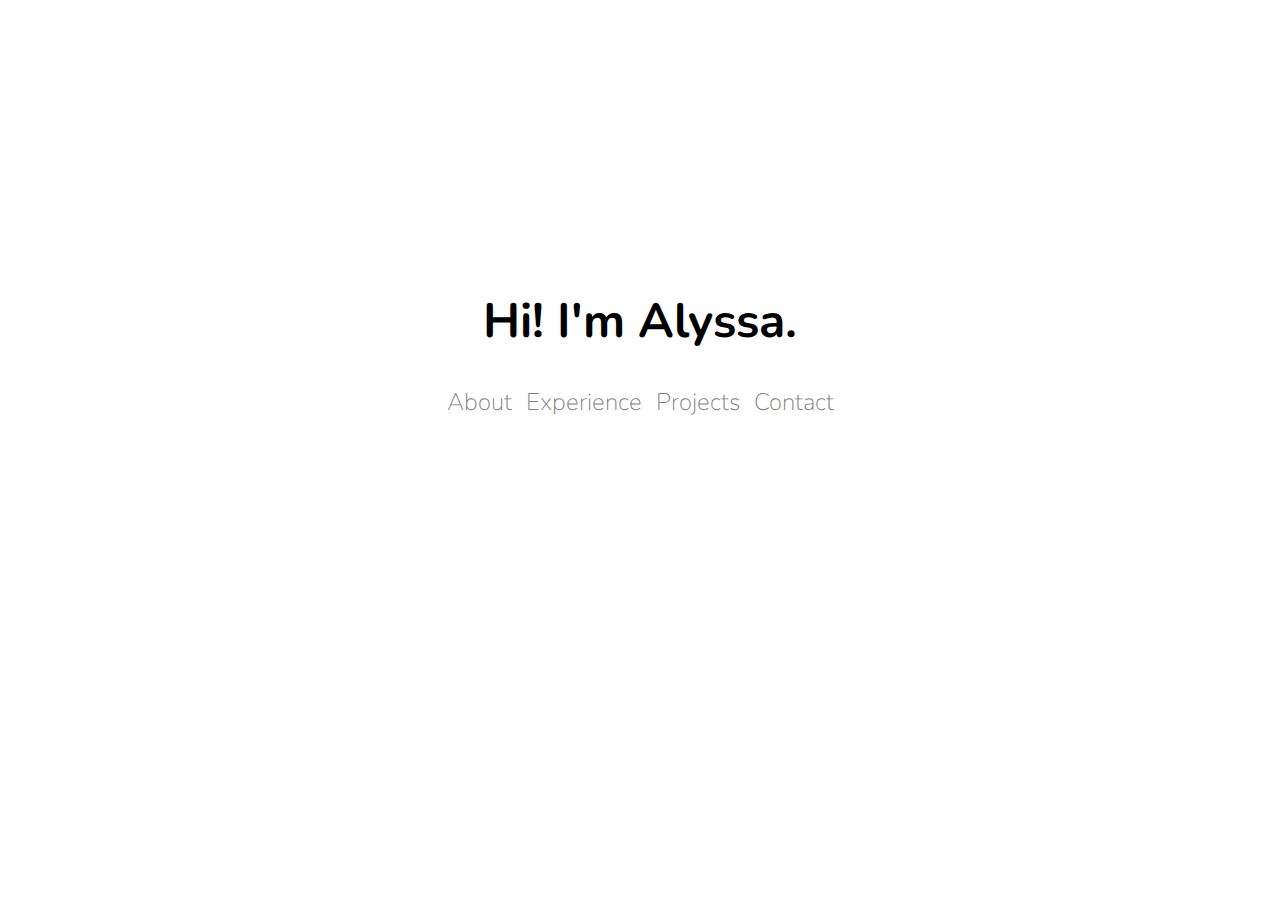
<file: index.html>
<!DOCTYPE html>
<html lang="en">
<head>
    <meta charset="UTF-8">
    <meta name="viewport" content="width=device-width, initial-scale=1.0">
    <link
      rel="icon"
      type="image/png"
      sizes="16x16"
      href="assets/favicon-16x16.png"
    />
    <link rel="stylesheet" href="main.css">
    <title>Alyssa</title>
</head>
<body>
    <div id="homepage" class="container">
        <h1 id="header">Hi! I'm Alyssa.</h1>
        <div id="homepage-links">
            <a class="links" href="about.html">About</a>
            <a class="links" href="experience.html">Experience</a>
            <a class="links" href="projects.html">Projects</a>
            <a class="links" href="contact.html">Contact</a>
        </div>
    </div>
</body>
</html>
</file>
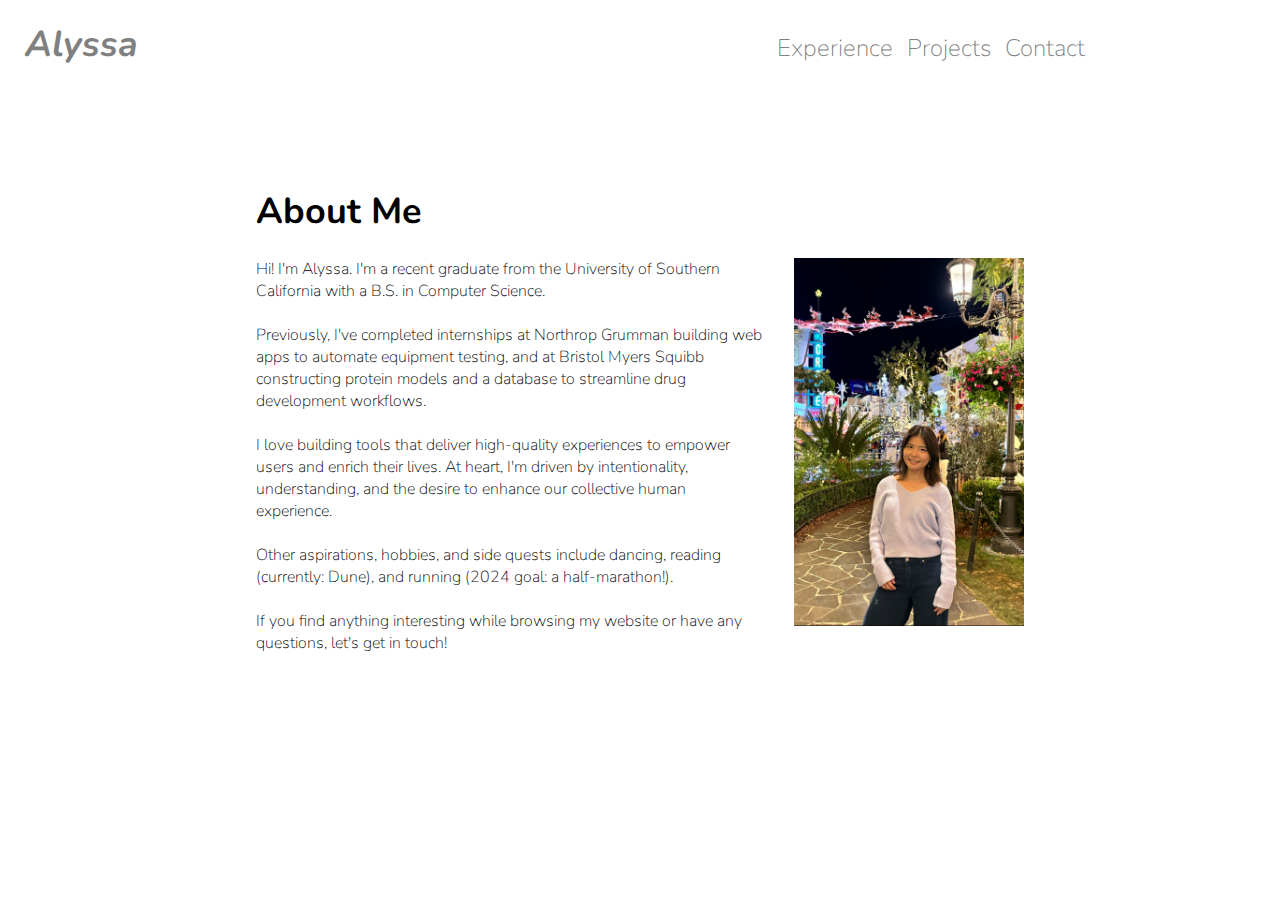
<file: about.html>
<!DOCTYPE html>
<html lang="en">
<head>
    <meta charset="UTF-8">
    <meta name="viewport" content="width=device-width, initial-scale=1.0">
    <link
      rel="icon"
      type="image/png"
      sizes="16x16"
      href="assets/favicon-16x16.png"
    />
    <link rel="stylesheet" href="main.css">
    <title>Alyssa | About</title>
</head>
<body>
    <div class="navigation">
        <a class="links" href="index.html">Alyssa</a>
        <a class="links" href="experience.html">Experience</a>
        <a class="links" href="projects.html">Projects</a>
        <a class="links" href="contact.html">Contact</a>
    </div>

    <div class="about-container">
        <p>
            <span class="larger-font"> About Me </span>
            <br>
            <br>
            <img src="/assets/images/profile.jpg"/>
            Hi! I'm Alyssa. I'm a recent graduate from the University of Southern California with a B.S. in Computer Science.
            <br>
            <br>
            Previously, I've completed internships at Northrop Grumman building web apps to automate equipment testing, and at Bristol Myers Squibb constructing protein models and a database to streamline drug development workflows.
            <br>
            <br>
            I love building tools that deliver high-quality experiences to empower users and enrich their lives. At heart, I'm driven by intentionality, understanding, and the desire to enhance our collective human experience.
            <br>
            <br>
            Other aspirations, hobbies, and side quests include dancing, reading (currently: Dune), and running (2024 goal: a half-marathon!).
            <br>
            <br>
            If you find anything interesting while browsing my website or have any questions, let's get in touch! 
        </p>
    </div>
</body>
</html>
</file>
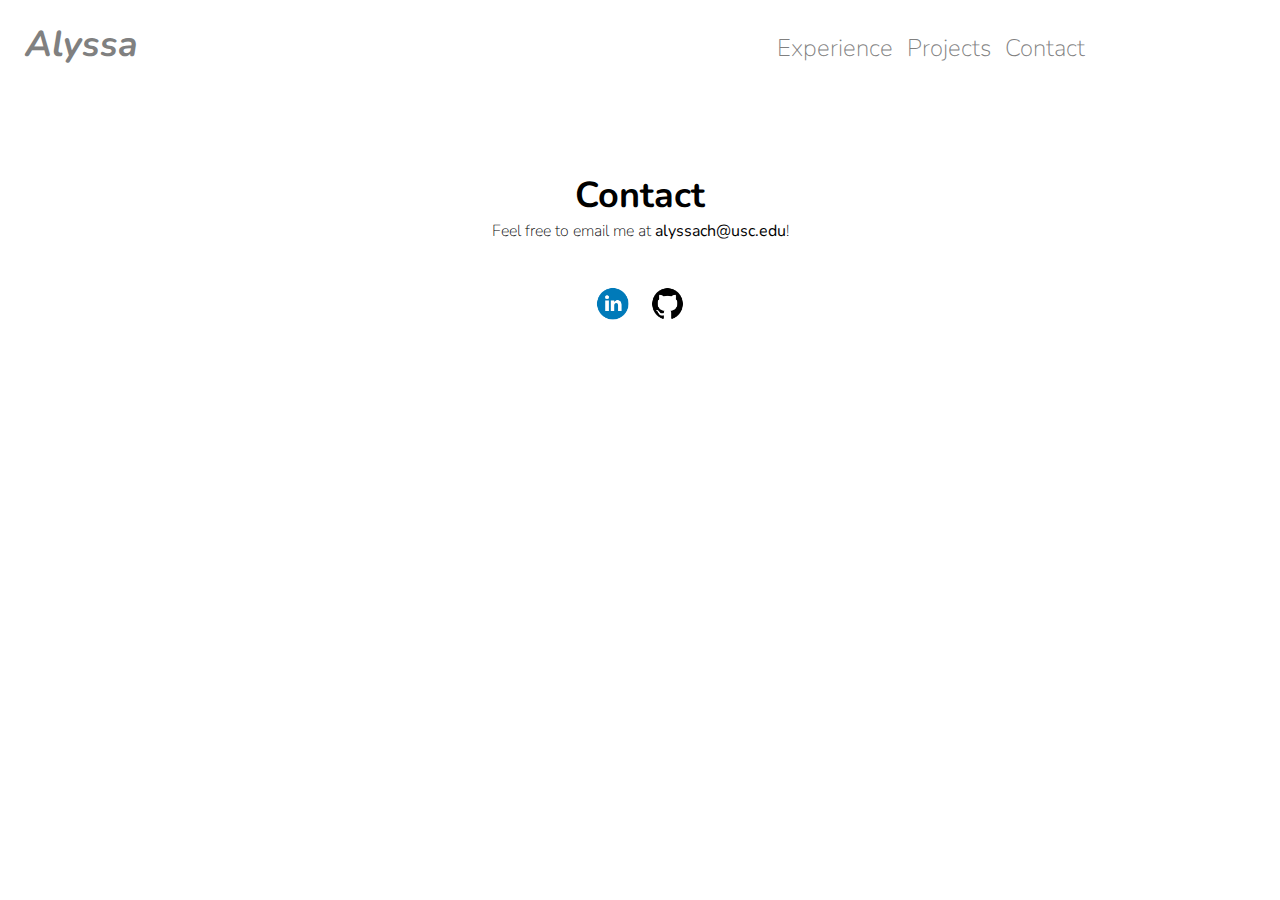
<file: contact.html>
<!DOCTYPE html>
<html lang="en">
<head>
    <meta charset="UTF-8">
    <meta name="viewport" content="width=device-width, initial-scale=1.0">
    <link
      rel="icon"
      type="image/png"
      sizes="16x16"
      href="assets/favicon-16x16.png"
    />
    <link rel="stylesheet" href="main.css">
    <title>Alyssa | Contact</title>
</head>
<body>
    <div class="navigation">
        <a class="links" href="index.html">Alyssa</a>
        <a class="links" href="experience.html">Experience</a>
        <a class="links" href="projects.html">Projects</a>
        <a class="links" href="contact.html">Contact</a>
    </div>

    <div id="contact" class="container">
        <!-- <span class="larger-font">Contact</span> -->
        <div class="larger-font">Contact</div>
        <div>
            Feel free to email me at <b>alyssach@usc.edu</b>!
            <br>
            <br>
            <br>
        </div>

        <div class="contact-info">
            <a href="https://www.linkedin.com/in/alyssa-cho-a9971815a/" target="_blank">
              <img class="socials" src="assets/images/socials/linkedin.png" alt="..." />
            </a>
        
            <a href="https://github.com/choaly" target="_blank">
              <img class="socials" src="assets/images/socials/github.png" alt="..." />
            </a>
        </div>
        <!-- .contact-info -->
    </div>
    
</body>
</html>
</file>
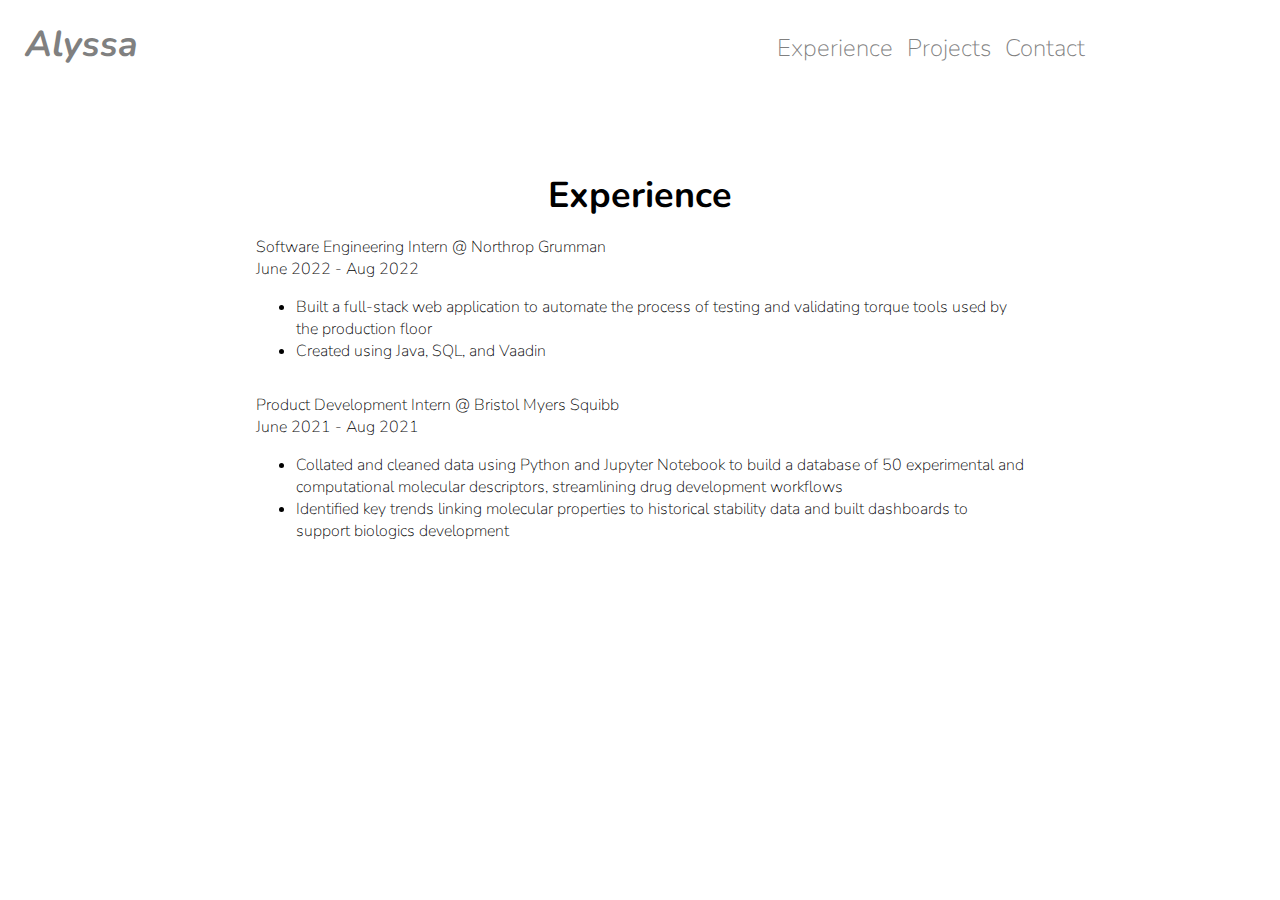
<file: experience.html>
<!DOCTYPE html>
<html lang="en">
<head>
    <meta charset="UTF-8">
    <meta name="viewport" content="width=device-width, initial-scale=1.0">
    <link rel="stylesheet" href="main.css">
    <title>Alyssa | Experience</title>
</head>
<body>
    <div class="navigation">
        <a class="links" href="index.html">Alyssa</a>
        <a class="links" href="experience.html">Experience</a>
        <a class="links" href="projects.html">Projects</a>
        <a class="links" href="contact.html">Contact</a>
    </div>

    <div id="experience" class="container">
        <div class="larger-font">Experience</div>
        <div class="item">
            <p>
                Software Engineering Intern @ Northrop Grumman
                <br>
                June 2022 - Aug 2022
                <ul>
                    <li>Built a full-stack web application to automate the process of testing and validating torque tools used by the production floor</li>
                    <li>Created using Java, SQL, and Vaadin</li>
                </ul>
            </p>
        </div>

        <div class="item">
            <p>
                Product Development Intern @ Bristol Myers Squibb
                <br>
                June 2021 - Aug 2021
                <ul>
                    <li>Collated and cleaned data using Python and Jupyter Notebook to build a database of 50 experimental and computational molecular descriptors, streamlining drug development workflows</li>
                    <li>Identified key trends linking molecular properties to historical stability data and built dashboards to support biologics development</li>
                </ul>
            </p>
        </div>

        
        
    </div>
    
</body>
</html>
</file>
<file: main.css>
@import url("https://fonts.googleapis.com/css2?family=Nunito:ital,wght@0,200..1000;1,200..1000&display=swap");

body {
    width: 100%;
    /* max-width: 800px; */
    font-family: "Nunito", sans-serif;
    font-weight: 200;
    font-style: normal;
    margin: auto;
    /* text-rendering: optimizeLegibility; */
}

/* .about-container img {
    width: 30%;
    float: right;
    margin-left: 4%;
} */

a {
    color: gray;
    text-decoration: none;
}

a:hover {
    color:#00A0C6; /* inherit; */
    text-decoration:none; 
    /* cursor:pointer;   */
}

.container {
    display: flex;
    width: inherit;
    flex-direction: column; /* sets its contents to be laid out from top to bottom */
    justify-content: center; /* align-items is for positioning a flex item's main axis (column in this case). distributes the elements along the center of the main axis of the container */        
    align-items: center;    /* align-items is for positioning a flex item's cross-axis */        
}

#homepage {
    margin-top: 20%;
}

#header {
    font-size: 48px;
}

.links {
    font-size: 24px;
    margin-right: 5px;
    margin-left: 5px;
}

.navigation {
    margin-top: 20px;
    margin-left: 20px;
}

.about-container {
    flex-direction: column; /* sets its contents to be laid out from top to bottom */
    display: flex;
    justify-content: space-around;
    align-items: center; /* center on cross-axis (vertical)*/
    margin: auto;
    margin-top: 8%;
    width: 60%;
}

.about-container img {
    width: 30%;
    float: right;
    margin-left: 4%;
}

.larger-font {
    font-size: 36px;
    font-weight: bold;
  }

  .navigation .links:first-of-type {
    margin-right: 50%;
    font-size: 36px;
    font-style: italic;
    font-weight: bold; 
  }

  .contact-info {
    display: flex;
    justify-content: center;
  }

  .socials {
    width: 35px;
    padding-left: 10px;
    padding-right: 10px;
  }

  .container .row {
    display: flex;
    justify-content: center;
  }

  .container .row .item {
    width: 30%;
    margin-top: 5px;
    margin-left: 5%;
    margin-right: 5%;
  }
  
  .container .row .item img {
    width: 400px;
  }

  #contact {
    margin-top: 8%;
  }

  #experience {
    margin-top: 8%;
  }
  
  #experience .item {
    width: 60%;
  }
</file>
